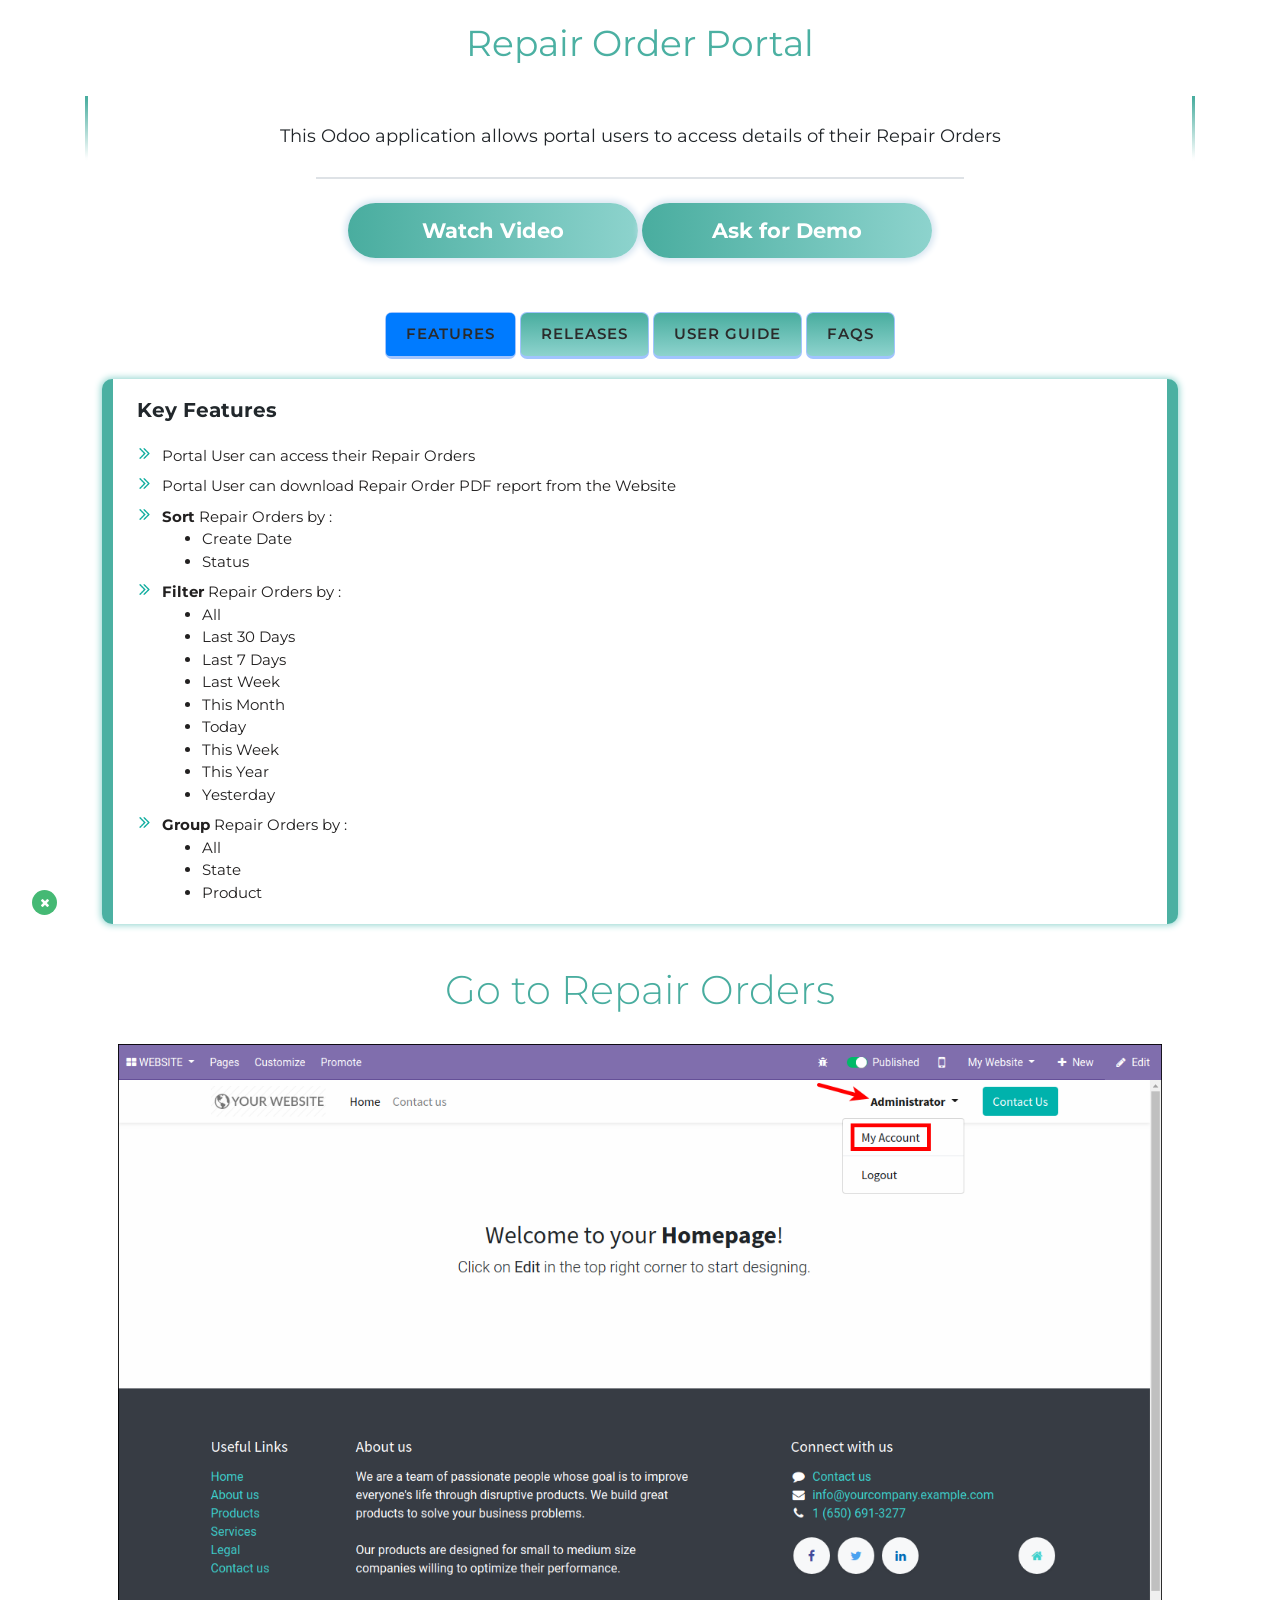
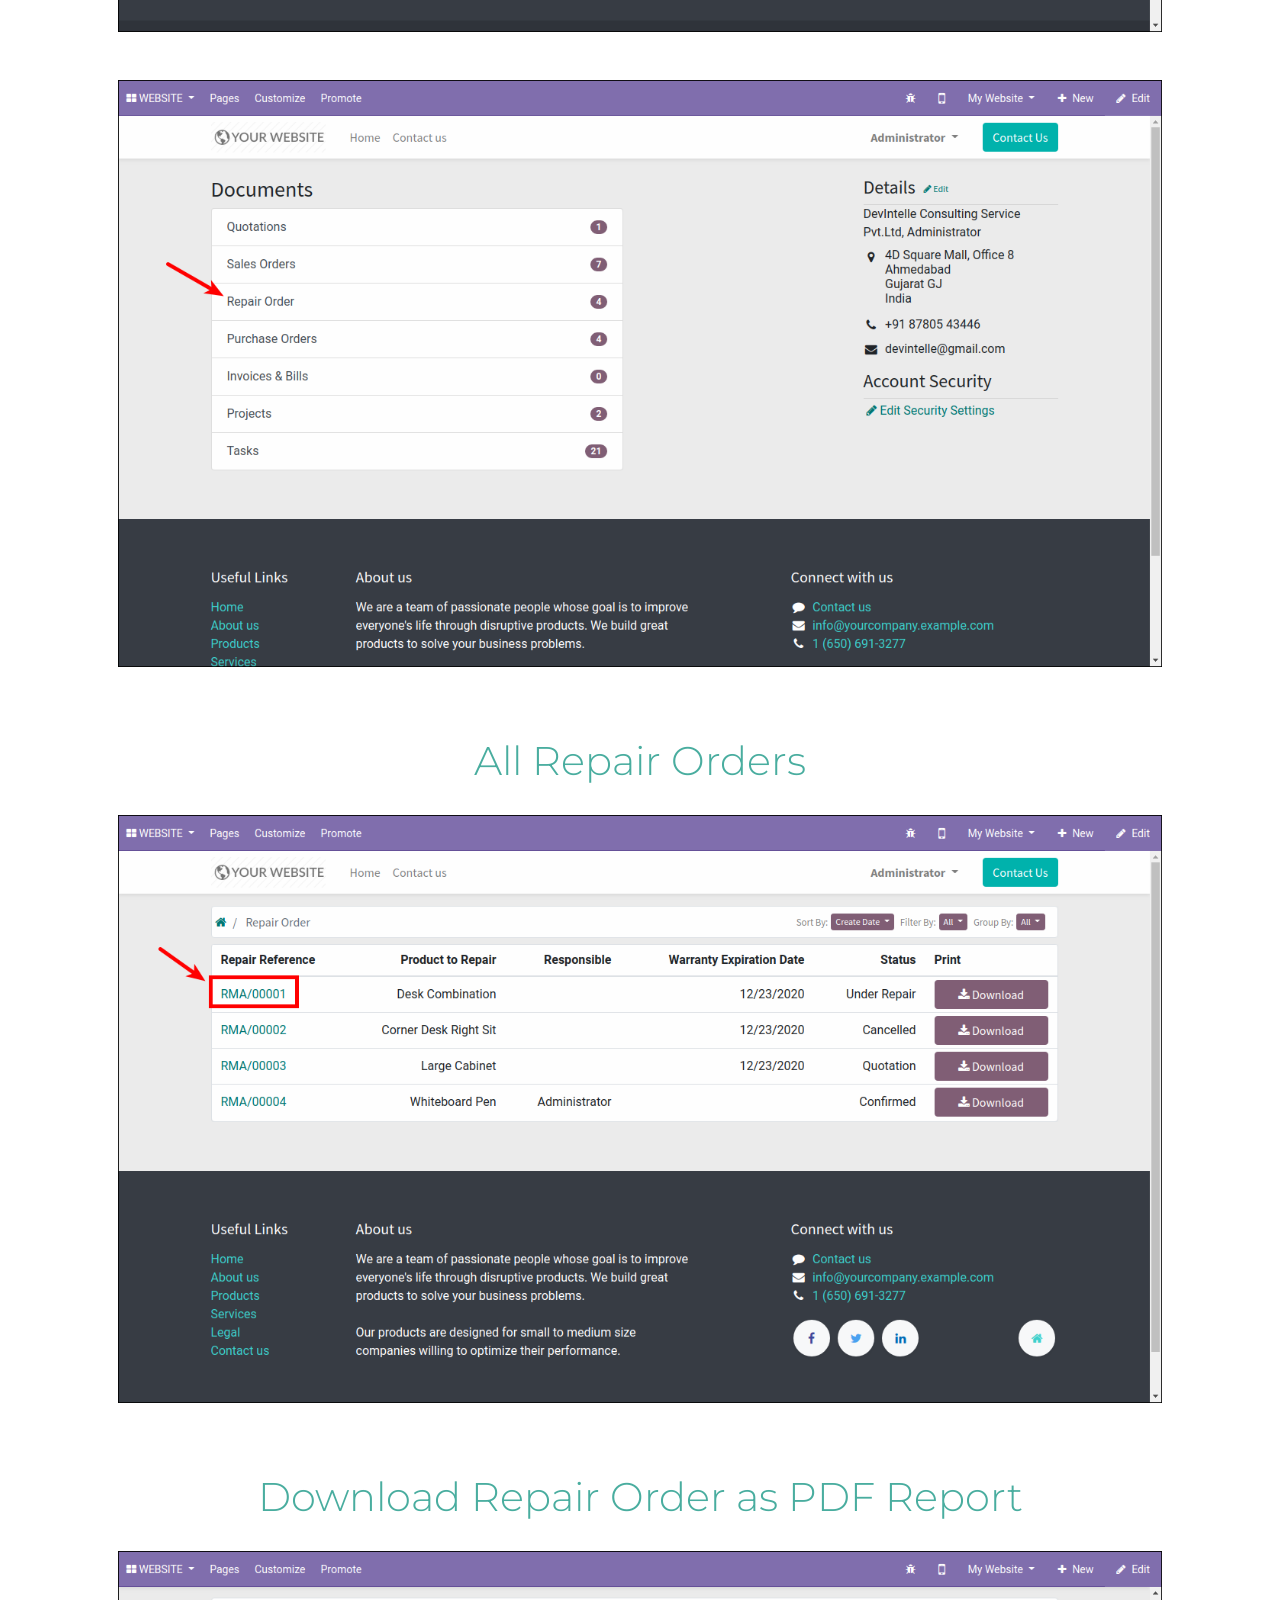
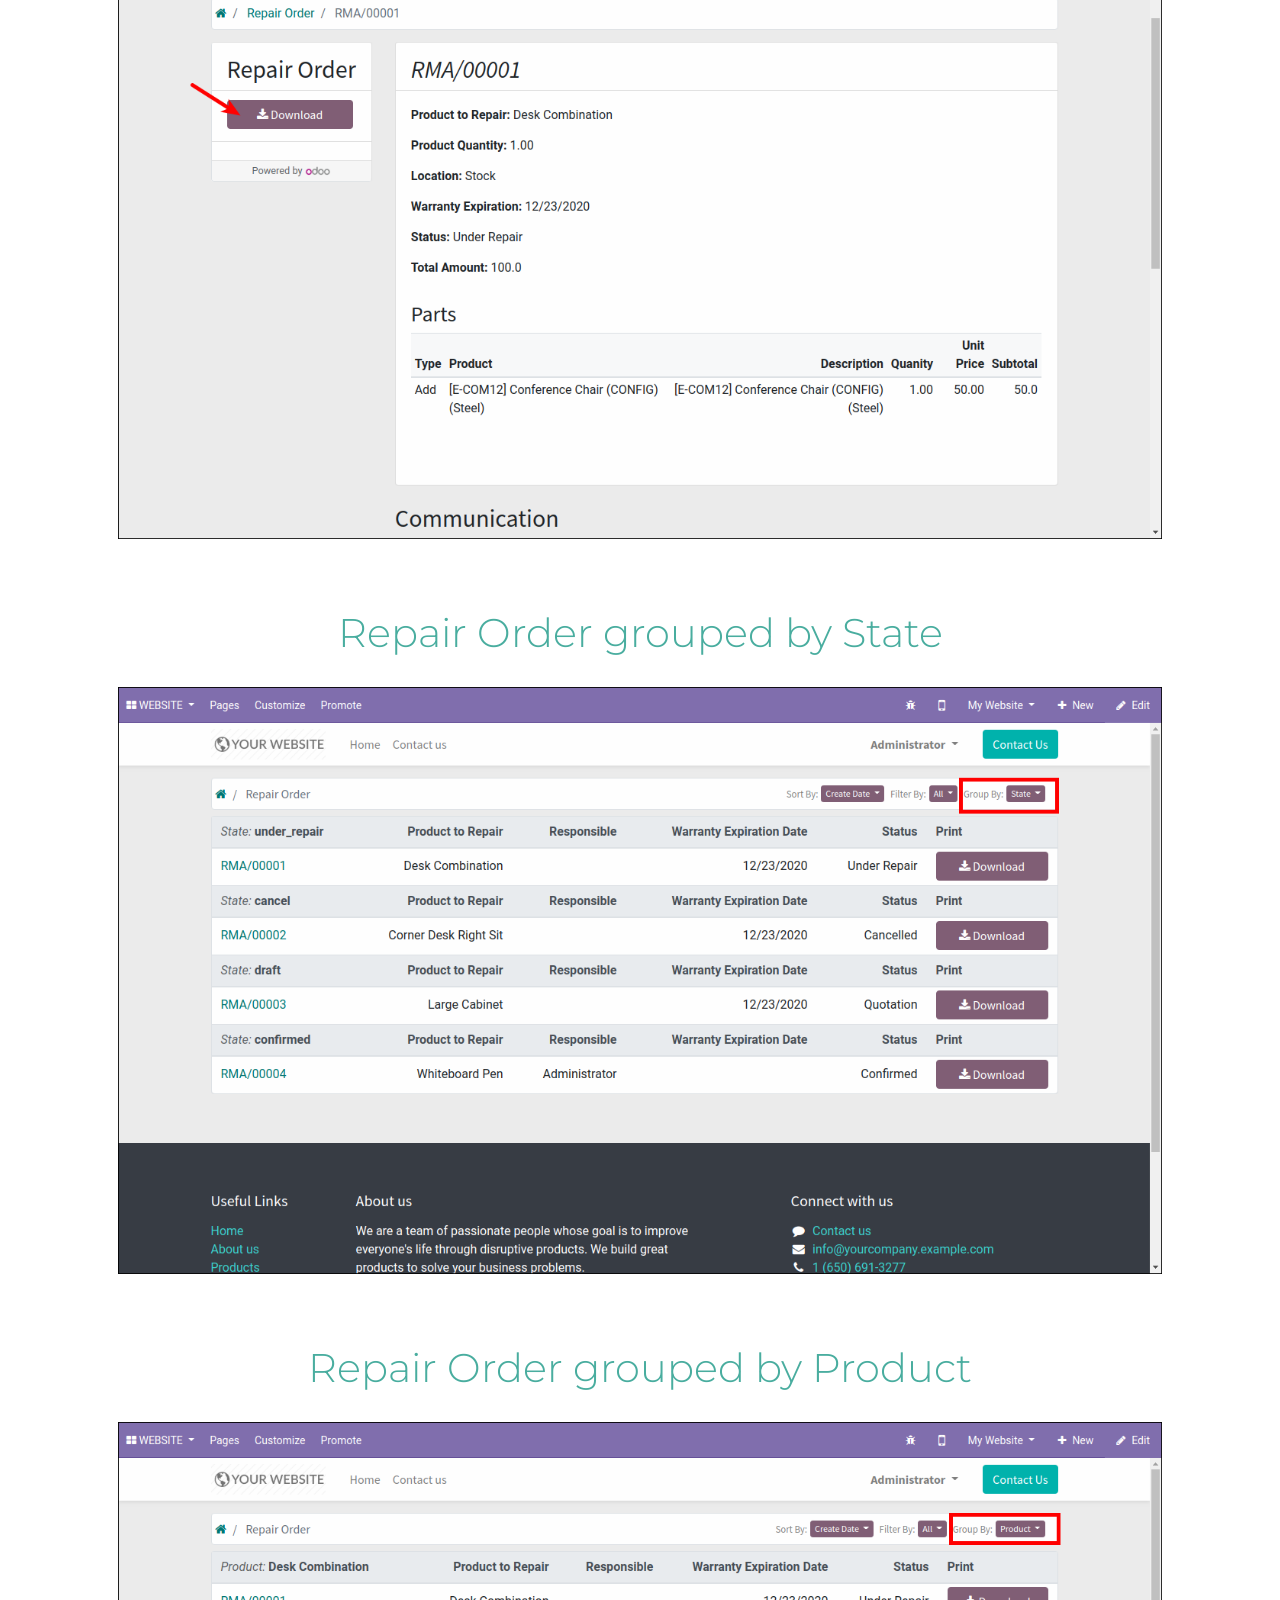
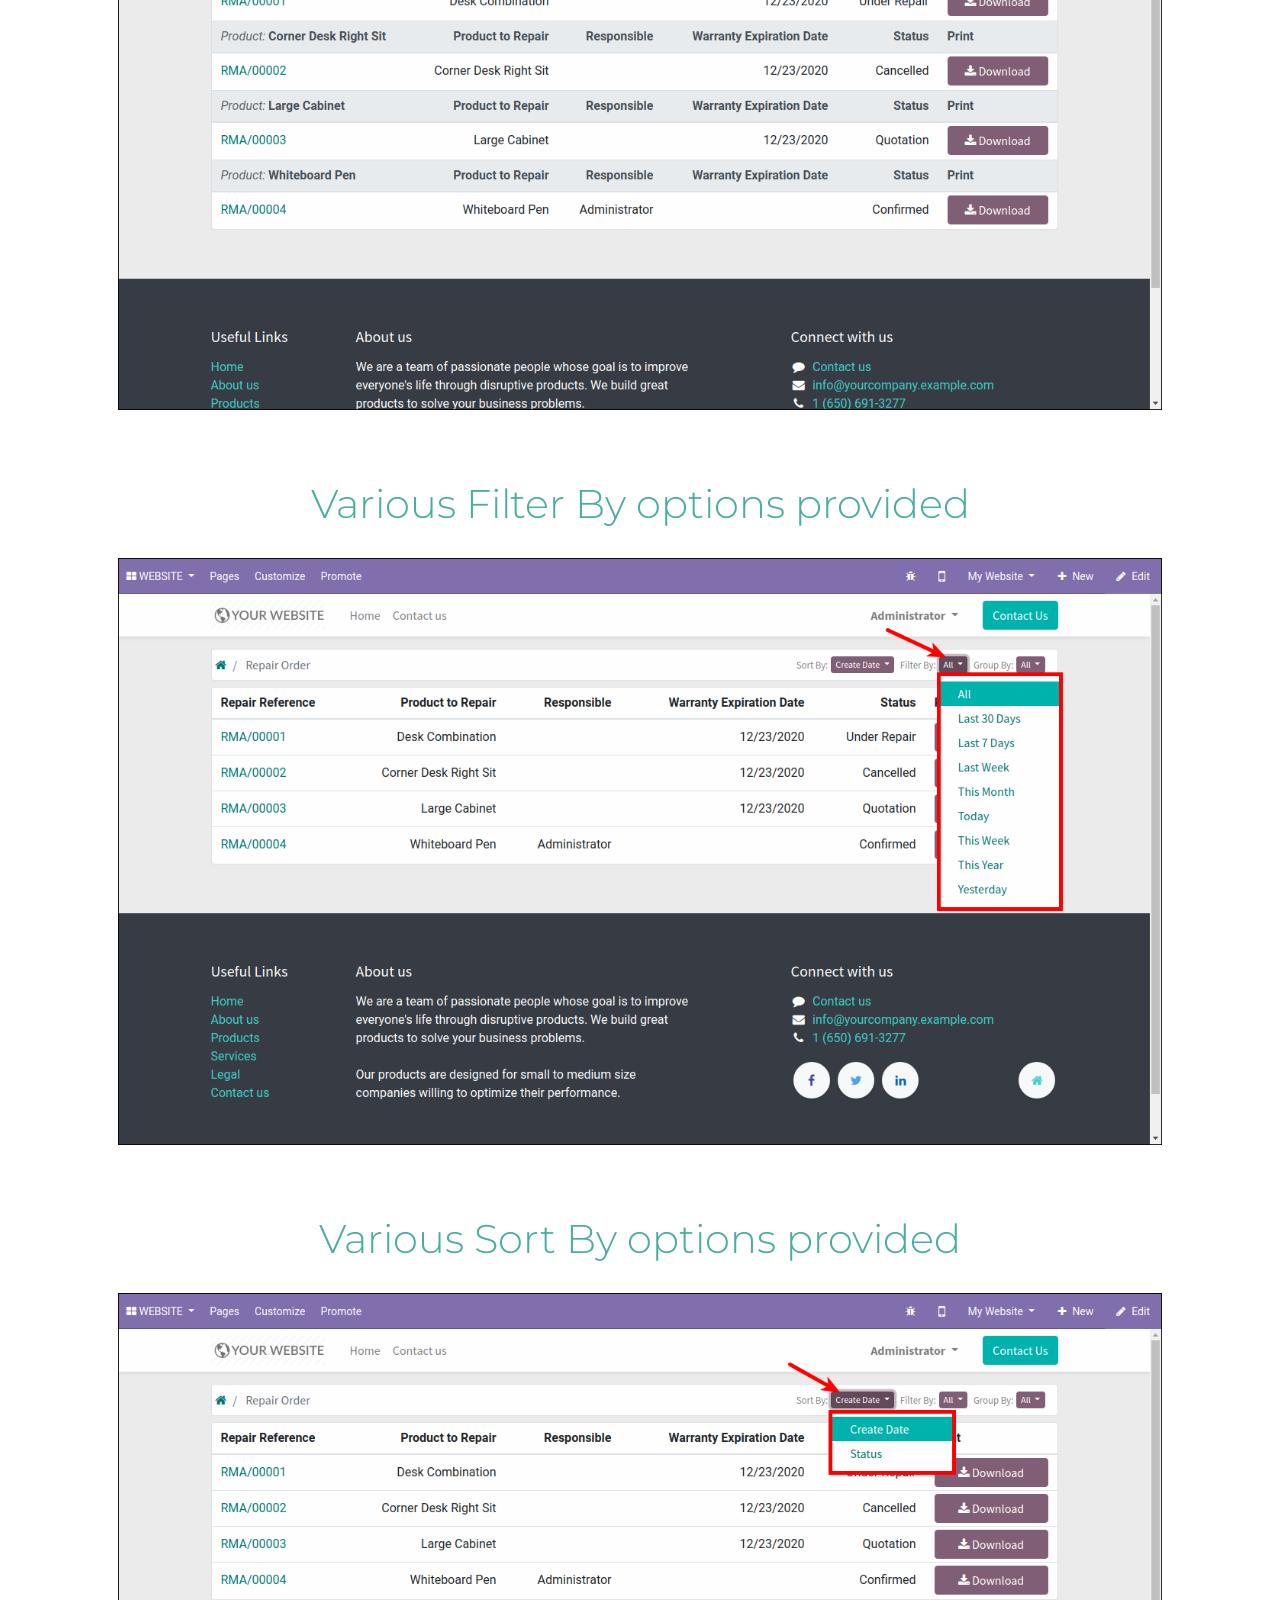
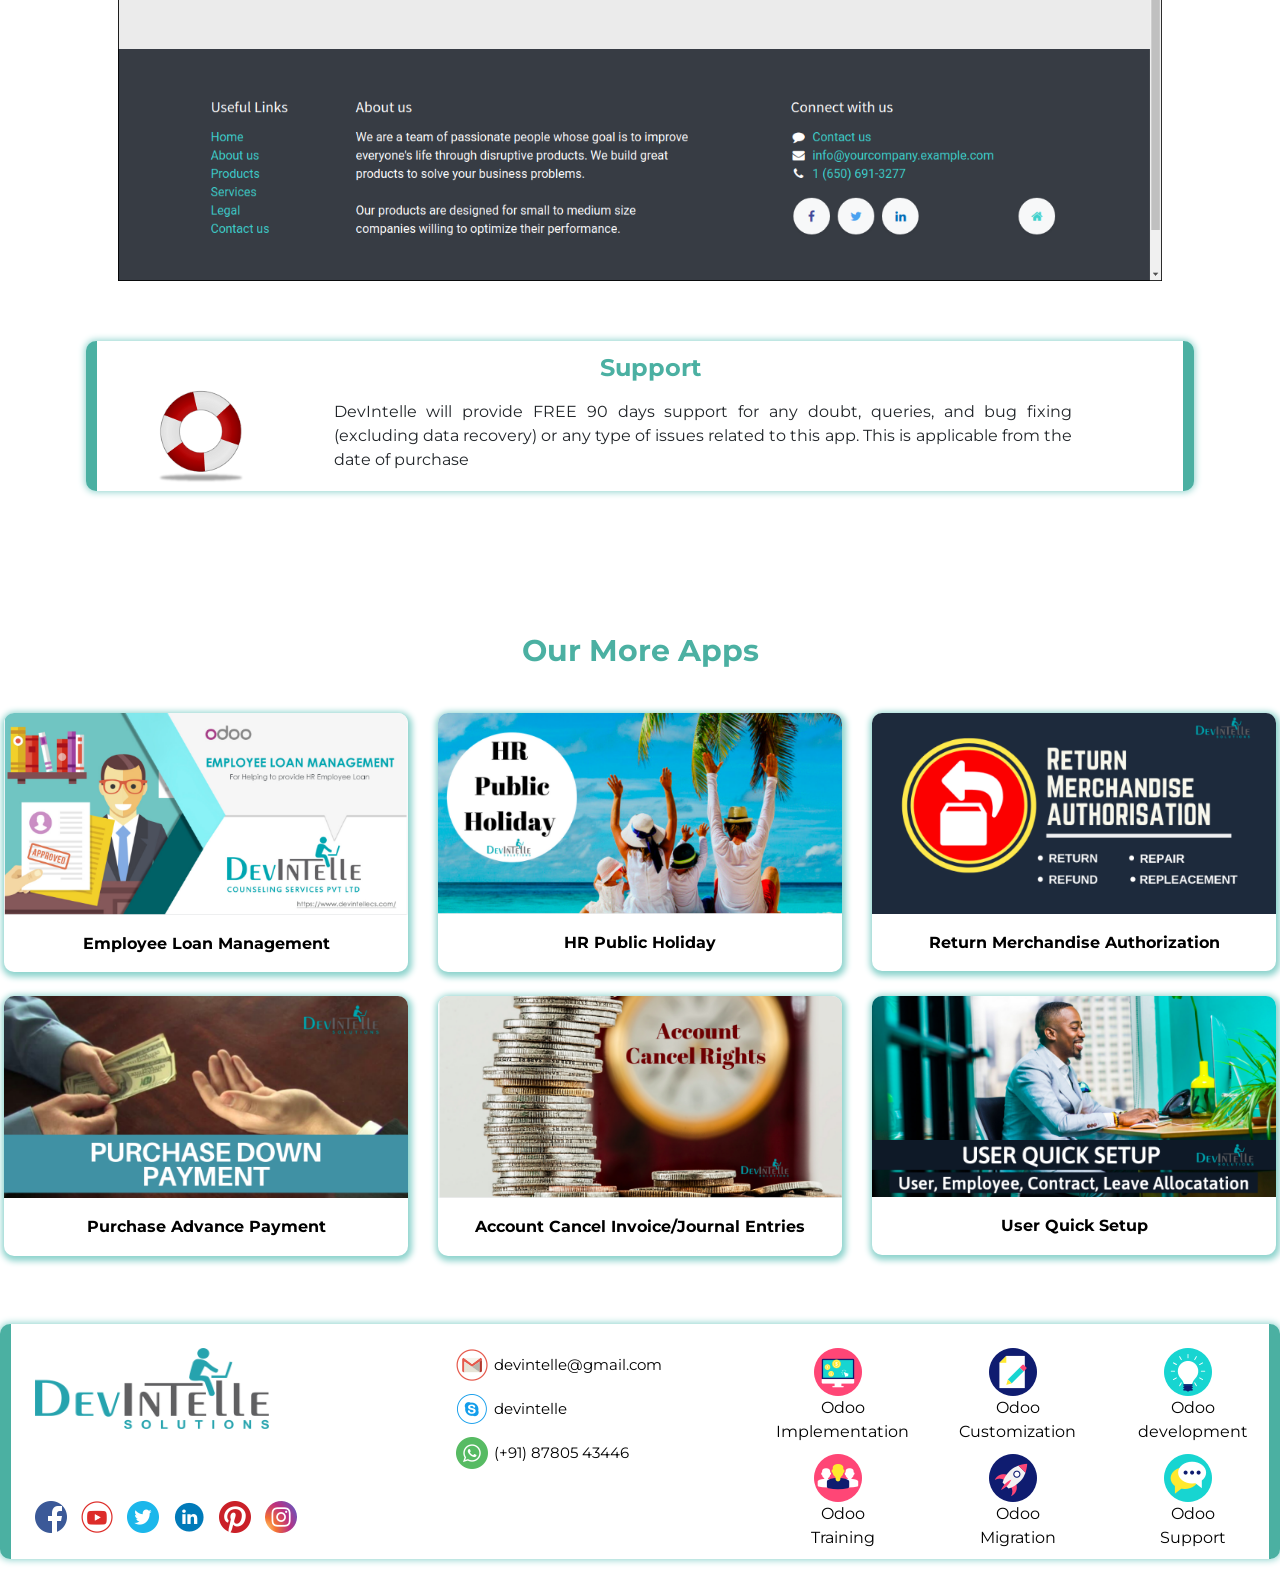
<file: dev_repair_order_portal/static/description/index.html>
<!DOCTYPE html>
<html>
<head>
    <meta charset="utf-8"/>
    <meta http-equiv="X-UA-Compatible" content="IE=edge">
    <title>Repair Order Portal</title>
    <meta name="viewport" content="width=device-width, initial-scale=1">
    <link rel="stylesheet" href="https://stackpath.bootstrapcdn.com/bootstrap/4.3.1/css/bootstrap.min.css">
    <link href="https://fonts.googleapis.com/css?family=Montserrat" rel="stylesheet">
    <link href="https://stackpath.bootstrapcdn.com/font-awesome/4.7.0/css/font-awesome.min.css" rel="stylesheet"
          integrity="sha384-wvfXpqpZZVQGK6TAh5PVlGOfQNHSoD2xbE+QkPxCAFlNEevoEH3Sl0sibVcOQVnN" crossorigin="anonymous">

</head>

<!-- odoo description page css -->
<style>
    h1,
    h2,
    h3,
    h4,
    h5,
    h6,
    .h1,
    .h2,
    .h3,
    .h4,
    .h5,
    .h6 {
        font-family: "Montserrat", sans-serif;
        font-weight: 400;
        line-height: 1.1;
        color: #21272b;
    }

    ul {
        color: #222020;
    }

    * {
        font-family: "Montserrat", sans-serif;
    }
</style>

<body>
<section class="pt-4">
    <div class="container">
        <!--Module Name-->
        <div class="mt32 mb32">
            <h2 class="text-center" style="font-size: 36px;color: #4BB0A2;">
                Repair Order Portal
            </h2>
        </div>
        <!-- Module Description  -->
        <div class="text-center py-4">
            <p style="font-size: 18px;border-width: 3px;border-style: solid;border-image: linear-gradient( to bottom, #49AD9F, rgba(0, 0, 0, 0) ) 1 100%;"
               class="px-sm-4 p-2 pt-4">
                This Odoo application allows portal users to access details of their Repair Orders
            </p>
            <div class="border mx-5 col-7 mx-auto"></div>
        </div>

        <!--  Video Demo Button-->
        <div class="row">
            <div class="col-12">
                <center>
                    <a class="btn btn-primary"
                       style="width: 290px;font-weight: bold;font-size: 21px;background: linear-gradient(to right, #49AD9F, #8DD3CD);box-shadow: 0px 0px 6px 3px #d7e5f1;padding-top: 12px;padding-bottom: 12px;padding-left: 60px;padding-right: 60px;border-radius: 28px; color: white; border: none;"
                       href="https://www.youtube.com/channel/UCrmu-T0c8rhMXGuB44bH7gA" target="_blank">    Watch Video    </a>
                    <a class="btn btn-primary"
                       style="width: 290px;font-weight: bold;font-size: 21px;background: linear-gradient(to right, #49AD9F, #8DD3CD);box-shadow: 0px 0px 6px 3px #d7e5f1;padding-top: 12px;padding-bottom: 12px;padding-left: 60px;padding-right: 60px;border-radius: 28px; color: white; border: none;"
                       href="https://www.devintellecs.com/contact-us-2/" target="_blank">Ask for Demo
                    </a>
                </center>
            </div>
        </div>
        <div class="row py-4 px-3">
            <div class="w-100" style="padding-top:30px;padding-bottom:45px;border-radius: 10px;">
                <ul role="tablist" class="nav nav-pills justify-content-center" data-tabs="tabs" id="pills-tab"
                    role="tablist" style="border: none;background: unset;">
                    <li class="nav-item mr-1 mb-3"
                        style="border: 1px solid #a1c4fd;border-radius: 7px;border-bottom: 3px solid #a1c4fd;background: linear-gradient(to top, #8DD3CD, #49AD9F);">
                        <a id="pills-home-tab" data-toggle="pill" href="#pills-home" role="tab" class="nav-link active"
                           aria-controls="pills-home" aria-selected="true"
                           style="font-family: 'Montserrat', sans-serif;text-transform: uppercase;font-weight: 600;font-size: 15px;letter-spacing: 1px;padding: 10px 20px;border-top-left-radius: 5px;border-top-right-radius: 5px;color: #2b2b2b;">Features
                        </a>
                    </li>
                    <li class="nav-item mr-1 mb-3"
                        style="border: 1px solid #a1c4fd;border-radius: 7px;border-bottom: 3px solid #a1c4fd;background: linear-gradient(to top, #8DD3CD, #49AD9F);">
                        <a id="pills-releases-tab" data-toggle="pill" href="#pills-releases" role="tab"
                           aria-controls="pills-releases" aria-selected="true" class="nav-link"
                           style="font-family: 'Montserrat', sans-serif;text-transform: uppercase;font-weight: 600;font-size: 15px;letter-spacing: 1px;padding: 10px 20px;border-top-left-radius: 5px;border-top-right-radius: 5px;color: #2b2b2b;">Releases
                        </a>
                    </li>
                    <li class="nav-item mr-1 mb-3"
                        style="border: 1px solid #a1c4fd;border-radius: 7px;border-bottom: 3px solid #a1c4fd;background: linear-gradient(to top, #8DD3CD, #49AD9F);">
                        <a class="nav-link" id="pills-profile-tab" data-toggle="pill" href="#pills-profile" role="tab"
                           aria-controls="pills-profile" aria-selected="false"
                           style="font-family: 'Montserrat', sans-serif;text-transform: uppercase;font-weight: 600;font-size: 15px;letter-spacing: 1px;padding: 10px 20px;border-top-left-radius: 5px;border-top-right-radius: 5px;color: #2b2b2b;">User
                            Guide
                        </a>
                    </li>
                    <li class="nav-item mb-3"
                        style="border: 1px solid #a1c4fd;border-radius: 7px;border-bottom: 3px solid #a1c4fd;background: linear-gradient(to top, #8DD3CD, #49AD9F);">
                        <a class="nav-link" id="pills-contact-tab" data-toggle="pill" href="#pills-contact" role="tab"
                           aria-controls="pills-contact" aria-selected="false"
                           style="font-family: 'Montserrat', sans-serif;text-transform: uppercase;font-weight: 600;font-size: 15px;letter-spacing: 1px;padding: 10px 20px;border-top-left-radius: 5px;border-top-right-radius: 5px;color: #2b2b2b;">FAQs
                        </a>
                    </li>
                </ul>

                <!--Features-->
                <div class="tab-content" id="pills-tabContent">
                    <div class="px-3 pt-1 tab-pane fade show active" id="pills-home" role="tabpanel"
                         aria-labelledby="pills-home-tab">

                        <div class="p-1 pl-4 bg-white"
                             style="border-radius: 10px;margin-bottom: 20px;border-left: 11px solid #4BB0A2;border-right: 11px solid #4BB0A2;box-shadow: 0px 0px 7px 1px #8DD3CD;">
                            <h5 class="mb-4 mt-3" style="margin: 0; font-weight: bold;font-size:20px;">Key Features</h5>
                            <ul class="list-unstyled" style="font-size:15px;border-radius: 10px;">
                                <li class="d-flex align-items-baseline mb-2">
                                    <img src="images/arrow.png" alt="arrow"
                                         style="width:15px;margin-right:10px"/>
                                    <span>
                                        Portal User can access their Repair Orders
                                    </span>
                                </li>
                                <li class="d-flex align-items-baseline mb-2">
                                    <img src="images/arrow.png" alt="arrow"
                                         style="width:15px;margin-right:10px"/>
                                    <span>
                                        Portal User can download Repair Order PDF report from the Website
                                    </span>
                                </li>
                                <li class="d-flex align-items-baseline mb-2">
                                    <img src="images/arrow.png" alt="arrow"
                                         style="width:15px;margin-right:10px"/>
                                    <span>
                                        <b>Sort</b> Repair Orders by :
                                        <ul type="disc">
                                            <li>Create Date</li>
                                            <li>Status</li>
                                        </ul>
                                    </span>
                                </li>
                                <li class="d-flex align-items-baseline mb-2">
                                    <img src="images/arrow.png" alt="arrow"
                                         style="width:15px;margin-right:10px"/>
                                    <span>
                                        <b>Filter</b> Repair Orders by :
                                        <ul type="disc">
                                            <li>All</li>
                                            <li>Last 30 Days</li>
                                            <li>Last 7 Days</li>
                                            <li>Last Week</li>
                                            <li>This Month</li>
                                            <li>Today</li>
                                            <li>This Week</li>
                                            <li>This Year</li>
                                            <li>Yesterday</li>
                                        </ul>
                                    </span>
                                </li>
                                <li class="d-flex align-items-baseline mb-2">
                                    <img src="images/arrow.png" alt="arrow"
                                         style="width:15px;margin-right:10px"/>
                                    <span>
                                        <b>Group</b> Repair Orders by :
                                        <ul type="disc">
                                            <li>All</li>
                                            <li>State</li>
                                            <li>Product</li>
                                        </ul>
                                    </span>
                                </li>
                            </ul>
                        </div>

                        <!--Screen Shots-->
                        <div class="tab-pane">
                            <div>
                                <ul class="list-unstyled pl-0  bg-white" style="font-size:15px;">
                                    <li class="d-flex align-items-baseline mb-2 p-3 font-weight-bold" style="border-radius: 10px;font-size: 16px;">
                                        <span class="text-center " style="font-size: 40px;font-weight: 300;color: #49AD9F;">
                                        Go to Repair Orders
                                        <img src="screens/dev_repair_order_portal1.png" alt="arrow" style="max-width:100%;" class="my-4">
                                        <img src="screens/dev_repair_order_portal2.png" alt="arrow" style="max-width:100%;" class="my-4">
                                    </span>
                                    </li>
                                    <li class="d-flex align-items-baseline mb-2 p-3 font-weight-bold" style="border-radius: 10px;font-size: 16px;">
                                        <span class="text-center " style="font-size: 40px;font-weight: 300;color: #49AD9F;">
                                        All Repair Orders
                                        <img src="screens/dev_repair_order_portal3.png" alt="arrow" style="max-width:100%;" class="my-4">
                                    </span>
                                    </li>
                                    <li class="d-flex align-items-baseline mb-2 p-3 font-weight-bold" style="border-radius: 10px;font-size: 16px;">
                                        <span class="text-center " style="font-size: 40px;font-weight: 300;color: #49AD9F;">
                                        Download Repair Order as PDF Report
                                        <img src="screens/dev_repair_order_portal4.png" alt="arrow" style="max-width:100%;" class="my-4">
                                    </span>
                                    </li>
                                    <li class="d-flex align-items-baseline mb-2 p-3 font-weight-bold" style="border-radius: 10px;font-size: 16px;">
                                        <span class="text-center " style="font-size: 40px;font-weight: 300;color: #49AD9F;">
                                        Repair Order grouped by State
                                        <img src="screens/dev_repair_order_portal5.png" alt="arrow" style="max-width:100%;" class="my-4">
                                    </span>
                                    </li>
                                    <li class="d-flex align-items-baseline mb-2 p-3 font-weight-bold" style="border-radius: 10px;font-size: 16px;">
                                        <span class="text-center " style="font-size: 40px;font-weight: 300;color: #49AD9F;">
                                        Repair Order grouped by Product
                                        <img src="screens/dev_repair_order_portal6.png" alt="arrow" style="max-width:100%;" class="my-4">
                                    </span>
                                    </li>
                                    <li class="d-flex align-items-baseline mb-2 p-3 font-weight-bold" style="border-radius: 10px;font-size: 16px;">
                                        <span class="text-center " style="font-size: 40px;font-weight: 300;color: #49AD9F;">
                                        Various Filter By options provided
                                        <img src="screens/dev_repair_order_portal7.png" alt="arrow" style="max-width:100%;" class="my-4">
                                    </span>
                                    </li>
                                    <li class="d-flex align-items-baseline mb-2 p-3 font-weight-bold" style="border-radius: 10px;font-size: 16px;">
                                        <span class="text-center " style="font-size: 40px;font-weight: 300;color: #49AD9F;">
                                        Various Sort By options provided
                                        <img src="screens/dev_repair_order_portal8.png" alt="arrow" style="max-width:100%;" class="my-4">
                                    </span>
                                    </li>
                                </ul>
                            </div>
                        </div>
                    </div>


                    <div class="px-3 pt-1 tab-pane fade" id="pills-releases" role="tabpanel"
                         aria-labelledby="pills-releases-tab">
                        <div class="p-1 pl-4 bg-white"
                             style="border-radius: 10px;margin-bottom: 20px;border-left: 11px solid #4BB0A2;border-right: 11px solid #4BB0A2;box-shadow: 0px 0px 7px 1px #8DD3CD;">
                            <h5 class="mb-4 mt-3" style="margin: 0; font-weight: bold;">
                                Latest Release 12.0.1.2 - <span style="font-size:12px;vertical-align: middle;"> 2nd January 2020</span>
                            </h5>
                            <ul class="list-unstyled" style="font-size:15px;border-radius: 10px;">
                                <li class="d-flex align-items-baseline mb-2">
                                    <img src="images/arrow.png" alt="arrow"
                                         style="width:15px;margin-right:10px">
                                    <span>Detail 1</span>
                                </li>
                                <li class="d-flex align-items-baseline mb-2">
                                    <img src="images/arrow.png" alt="arrow"
                                         style="width:15px;margin-right:10px">
                                    <span>Detail 2</span>
                                </li>
                            </ul>
                        </div>
                    </div>

                    <!-- setup tab-->
                    <div class="px-3 pt-3 tab-pane fade" id="pills-profile" role="tabpanel"
                         aria-labelledby="pills-profile-tab">
                        <div class="tab-pane">
                            <div class="p-1 pl-4 bg-white"
                                 style="border-radius: 10px;margin-bottom: 20px;border-left: 11px solid #4BB0A2;border-right: 11px solid #4BB0A2;box-shadow: 0px 0px 7px 1px #8DD3CD;">
                                <h5 class="mb-4 mt-3" style="margin: 0; font-weight: bold;">
                                    <a href="https://www.devintellecs.com" target="_blank"
                                       class="d-flex flex-wrap flex-md-nowrap align-items-center"
                                       style="text-decoration: none !important">
                                        <h5 class="mb-0"> Read User Guide<span style="font-weight:bold; color:blue;"/></h5>
                                        <img src="images/Redirect.png" style="width: 40px;margin-left: 15px;"/>
                                    </a>
                                </h5>
                            </div>
                        </div>
                    </div>

                    <!-- faq tab-->
                    <div class="px-3 pt-3 tab-pane fade" id="pills-contact" role="tabpanel"
                         aria-labelledby="pills-contact-tab">
                        <ul class="list-unstyled">
                            <li class="mb-3 d-flex align-items-baseline bg-white"
                                style="border-radius: 10px; padding: 15px;border-left: 11px solid #4BB0A2;border-right: 11px solid #4BB0A2;box-shadow: 0px 0px 7px 1px #8DD3CD;">
                                <img src="images/arrow.png" alt="arrow" style="width:15px;margin-right:10px">
                                <div class="">
                                    <h6 style="font-weight: bold;">Is this app compatible with Odoo Enterprise?</h6>
                                    <span style="font-size:13px;">Yes, our app works with Odoo Enterprise as well as Community.</span>
                                </div>
                            </li>
                        </ul>
                    </div>


                    <div class="p-1 pl-4 bg-white"
                         style="margin-top: 20px;height:150px;border-radius: 10px;margin-bottom: 20px;border-left: 11px solid #4BB0A2;border-right: 11px solid #4BB0A2;box-shadow: 0px 0px 7px 1px #8DD3CD;">
                        <table width="100%">
                            <tr>
                                <td colspan="4" class="text-center" style="padding-top:5px;font-weight: bold;font-size:24px;color: #4BB0A2;">
                                    Support
                                </td>
                            </tr>
                            <tr>
                                <td width="15%" style="margin-left: 20px;">
                                    <center>
                                        <img src="images/tube.png" alt="Not found" width="95" height="95"/>
                                    </center>
                                </td>
                                <td width="5%">
                                </td>
                                <td width="70%" style="text-align: justify;font-size:16px;">
                                    DevIntelle will provide FREE 90 days support for any doubt, queries, and bug fixing (excluding data recovery) or any type of issues related to this app. This is
                                    applicable from the date of purchase
                                </td>
                                <td width="10%">

                                </td>
                            </tr>
                        </table>
                    </div>

                </div>
            </div>
        </div>
    </div>

    <!-- Popular Apps -->
    <div class="row  py-sm-5 px-1" style="margin-top: 0px;padding-top: 0px;">
        <span class="w-100 text-center mb-3" style="font-weight:bold;font-size:30px;">
            <a href="https://www.odoo.com/apps/modules/browse?search=devintelle" class="d-block" target="_blank" style="text-decoration: none;color: #4BB0A2;">
                Our More Apps
            </a>
        </span>
        <div class="col-md-4 mt-4">
            <a href="https://www.odoo.com/apps/modules/13.0/dev_hr_loan/" class="d-block" target="_blank" style="text-decoration: none;">
                <div class="card" style="box-shadow: 1px 2px 6px 3px #8DD3CD; border-radius: 10px;border: none;">
                    <img class="card-img-top" src="banners/dev_hr_loan.png" alt="devintelle" style="border-top-left-radius: 10px;    border-top-right-radius: 10px;">
                    <div class="card-body text-center">
                        <h5 class="card-text m-0 p-o" style="font-weight:bold;color:black;font-size:16px;text-align:center;">Employee Loan Management</h5>
                    </div>
                </div>
            </a>
        </div>
        <div class="col-md-4 mt-4">
            <a href="https://www.odoo.com/apps/modules/11.0/dev_public_holiday/" class="d-block" target="_blank" style="text-decoration: none;">
                <div class="card" style="box-shadow: 1px 2px 6px 3px #8DD3CD; border-radius: 10px;border: none;">
                    <img class="card-img-top" src="banners/dev_public_holiday.png" alt="devintelle" style="border-top-left-radius: 10px;    border-top-right-radius: 10px;">
                    <div class="card-body text-center">
                        <h5 class="card-text m-0 p-o" style="font-weight:bold;color:black;font-size:16px;text-align:center;">HR Public Holiday</h5>
                    </div>
                </div>
            </a>
        </div>
        <div class="col-md-4 mt-4">
            <a href="https://www.odoo.com/apps/modules/13.0/dev_rma/" class="d-block" target="_blank" style="text-decoration: none;">
                <div class="card" style="box-shadow: 1px 2px 6px 3px #8DD3CD; border-radius: 10px;border: none;">
                    <img class="card-img-top" src="banners/dev_rma.png" alt="devintelle" style="border-top-left-radius: 10px;    border-top-right-radius: 10px;">
                    <div class="card-body text-center">
                        <h5 class="card-text m-0 p-o" style="font-weight:bold;color:black;font-size:16px;text-align:center;">Return Merchandise Authorization</h5>
                    </div>
                </div>
            </a>
        </div>
        <div class="col-md-4 mt-4">
            <a href="https://www.odoo.com/apps/modules/12.0/dev_purchase_down_payment/" class="d-block" target="_blank" style="text-decoration: none;">
                <div class="card" style="box-shadow: 1px 2px 6px 3px #8DD3CD; border-radius: 10px;border: none;">
                    <img class="card-img-top" src="banners/dev_purchase_down_payment.png" alt="devintelle" style="border-top-left-radius: 10px;    border-top-right-radius: 10px;">
                    <div class="card-body text-center">
                        <h5 class="card-text m-0 p-o" style="font-weight:bold;color:black;font-size:16px;text-align:center;">Purchase Advance Payment</h5>
                    </div>
                </div>
            </a>
        </div>
        <div class="col-md-4 mt-4">
            <a href="https://apps.odoo.com/apps/modules/13.0/dev_account_cancel_rights/" class="d-block" target="_blank" style="text-decoration: none;">
                <div class="card" style="box-shadow: 1px 2px 6px 3px #8DD3CD; border-radius: 10px;border: none;">
                    <img class="card-img-top" src="banners/dev_account_cancel_rights.png" alt="devintelle" style="border-top-left-radius: 10px;    border-top-right-radius: 10px;">
                    <div class="card-body text-center">
                        <h5 class="card-text m-0 p-o" style="font-weight:bold;color:black;font-size:16px;text-align:center;">Account Cancel Invoice/Journal Entries</h5>
                    </div>
                </div>
            </a>
        </div>
        <div class="col-md-4 mt-4">
            <a href="https://www.odoo.com/apps/modules/12.0/dev_user_quick_setup/" class="d-block" target="_blank" style="text-decoration: none;">
                <div class="card" style="box-shadow: 1px 2px 6px 3px #8DD3CD; border-radius: 10px;border: none;">
                    <img class="card-img-top" src="banners/dev_user_quick_setup.png" alt="devintelle" style="border-top-left-radius: 10px;    border-top-right-radius: 10px;">
                    <div class="card-body text-center">
                        <h5 class="card-text m-0 p-o" style="font-weight:bold;color:black;font-size:16px;text-align:center;">User Quick Setup</h5>
                    </div>
                </div>
            </a>
        </div>
    </div>
    <!-- container End -->

    <!--Footer Start-->
    <div class="p-1 pl-4 bg-white"
         style="margin-top: 20px;height:235px;border-radius: 10px;margin-bottom: 20px;border-left: 11px solid #4BB0A2;border-right: 11px solid #4BB0A2;box-shadow: 0px 0px 7px 1px #8DD3CD;">

        <div class="row">
            <div class="col-4" style="padding-top: 20px;">
                <img src="images/logo.png" style="width:60%;height:40%"/>
                <br/><br/><br/><br/>
                <a href="https://www.facebook.com/Odoodevintellecs/" target="_blank">
                    <img src="images/fb.png" style="margin-right:10px"/>
                </a>
                <a href="https://www.youtube.com/channel/UCrmu-T0c8rhMXGuB44bH7gA" target="_blank">
                    <img src="images/youtube.png" style="margin-right:10px"/>
                </a>
                <a href="https://twitter.com/devintelle" target="_blank">
                    <img src="images/twitter.png" style="margin-right:10px"/>
                </a>
                <a href="https://www.linkedin.com/in/devintelle-odoo-service-provide-34785b144/" target="_blank">
                    <img src="images/in.png" style="margin-right:10px"/>
                </a>
                <a href="https://in.pinterest.com/devintellecs_odoo_expert/" target="_blank">
                    <img src="images/pinterest.png" style="margin-right:10px"/>
                </a>
                <a href="https://www.instagram.com/devintelle_oddo/" target="_blank">
                    <img src="images/instagram.png" style="margin-right:10px"/>
                </a>
            </div>
            <div class="col-3" style="padding-top: 20px;">
                <table>
                    <tr>
                        <td>
                            <a href="mailto:devintelle@gmail.com?Subject=Hello%20again" target="_top">
                                <img src="images/mail.png"/>
                            </a>
                        </td>
                        <td>
                            <a href="mailto:devintelle@gmail.com?Subject=Hello%20again" target="_top">
                                <div style="font-size:15px;color:black;">&nbsp;devintelle@gmail.com</div>
                            </a>
                        </td>
                    </tr>
                </table>

                <table>
                    <tr>
                        <td>
                            <img src="images/skype.png" style="padding-top: 10px;"/>
                        </td>
                        <td>
                            <div style="margin-top:10px;font-size:15px;color:black;">&nbsp;devintelle</div>
                        </td>
                    </tr>
                </table>
                <table>
                    <tr>
                        <td>
                            <a href="https://web.whatsapp.com/send?phone=+918780543446&text=Hi" target="_blank">
                                <img src="images/wp.png" style="padding-top: 10px;"/>
                            </a>
                        </td>
                        <td>
                            <a href="https://web.whatsapp.com/send?phone=+918780543446&text=Hi" target="_blank">
                                <div style="margin-top:10px;font-size:15px;color:black;">&nbsp;(+91) 87805 43446</div>
                            </a>
                        </td>
                    </tr>
                </table>
            </div>
            <div class="col-5" style="padding-top: 20px;">
                <div class="row">
                    <div class="col-4">
                        <a href="https://www.devintellecs.com" target="_blank">
                            <center>
                                <img src="images/implementation.png" style="margin-right:10px"/>
                                <br/>
                                <span style="color:black;">
							Odoo<br/>
							Implementation
							</span>
                            </center>
                        </a>
                    </div>
                    <div class="col-4">
                        <a href="https://www.devintellecs.com" target="_blank">
                            <center>
                                <img src="images/customization.png" style="margin-right:10px"/>
                                <br/>
                                <span style="color:black;">
							Odoo<br/>
							Customization
							</span>
                            </center>
                        </a>
                    </div>
                    <div class="col-4">
                        <a href="https://www.devintellecs.com" target="_blank">
                            <center>
                                <img src="images/development.png" style="margin-right:10px"/>
                                <br/>
                                <span style="color:black;">
							Odoo<br/>
							development
							</span>
                            </center>
                        </a>
                    </div>
                </div>

                <div class="row" style="padding-top: 10px;">
                    <div class="col-4">
                        <a href="https://www.devintellecs.com" target="_blank">
                            <center>
                                <img src="images/training.png" style="margin-right:10px"/>
                                <br/>
                                <span style="color:black;">
							Odoo<br/>
							Training
							</span>
                            </center>
                        </a>
                    </div>
                    <div class="col-4">
                        <a href="https://www.devintellecs.com" target="_blank">
                            <center>
                                <img src="images/rocket.png" style="margin-right:10px"/>
                                <br/>
                                <span style="color:black;">
							Odoo<br/>
							Migration
							</span>
                            </center>
                        </a>
                    </div>
                    <div class="col-4">
                        <a href="https://www.devintellecs.com" target="_blank">
                            <center>
                                <img src="images/support.png" style="margin-right:10px"/>
                                <br/>
                                <span style="color:black;">
							Odoo<br/>
							Support
							</span>
                            </center>
                        </a>
                    </div>
                </div>
            </div>
        </div>
        <!--Footer End-->
    </div>
</section>
<div class="collapse show" id="collapse-maindiv" style="position: fixed;bottom: 10px;left: 10px;z-index: 1001;">
            <div class="for_close" data-toggle="collapse" href="#collapse-maindiv" role="button" aria-expanded="true" aria-controls="collapse-maindiv" style="width: 25px;
height: 25px;
background: #45b974;
color: white;
border-radius: 50%;
display: flex;
align-items: center;
justify-content: center;
font-weight: 100;
margin-left: 88%;
font-size: 12px;
margin-bottom: -28px;
position: relative;
z-index: 1000;
cursor: pointer;">
                <i class="fa fa-times"></i>
</div>
<script src="https://code.jquery.com/jquery-3.3.1.slim.min.js"
        integrity="sha384-q8i/X+965DzO0rT7abK41JStQIAqVgRVzpbzo5smXKp4YfRvH+8abtTE1Pi6jizo"
        crossorigin="anonymous"></script>
<script src="https://cdnjs.cloudflare.com/ajax/libs/popper.js/1.14.7/umd/popper.min.js"
        integrity="sha384-UO2eT0CpHqdSJQ6hJty5KVphtPhzWj9WO1clHTMGa3JDZwrnQq4sF86dIHNDz0W1"
        crossorigin="anonymous"></script>
<script src="https://stackpath.bootstrapcdn.com/bootstrap/4.3.1/js/bootstrap.min.js"
        integrity="sha384-JjSmVgyd0p3pXB1rRibZUAYoIIy6OrQ6VrjIEaFf/nJGzIxFDsf4x0xIM+B07jRM"
        crossorigin="anonymous"></script>
</body>
</html>
</file>
